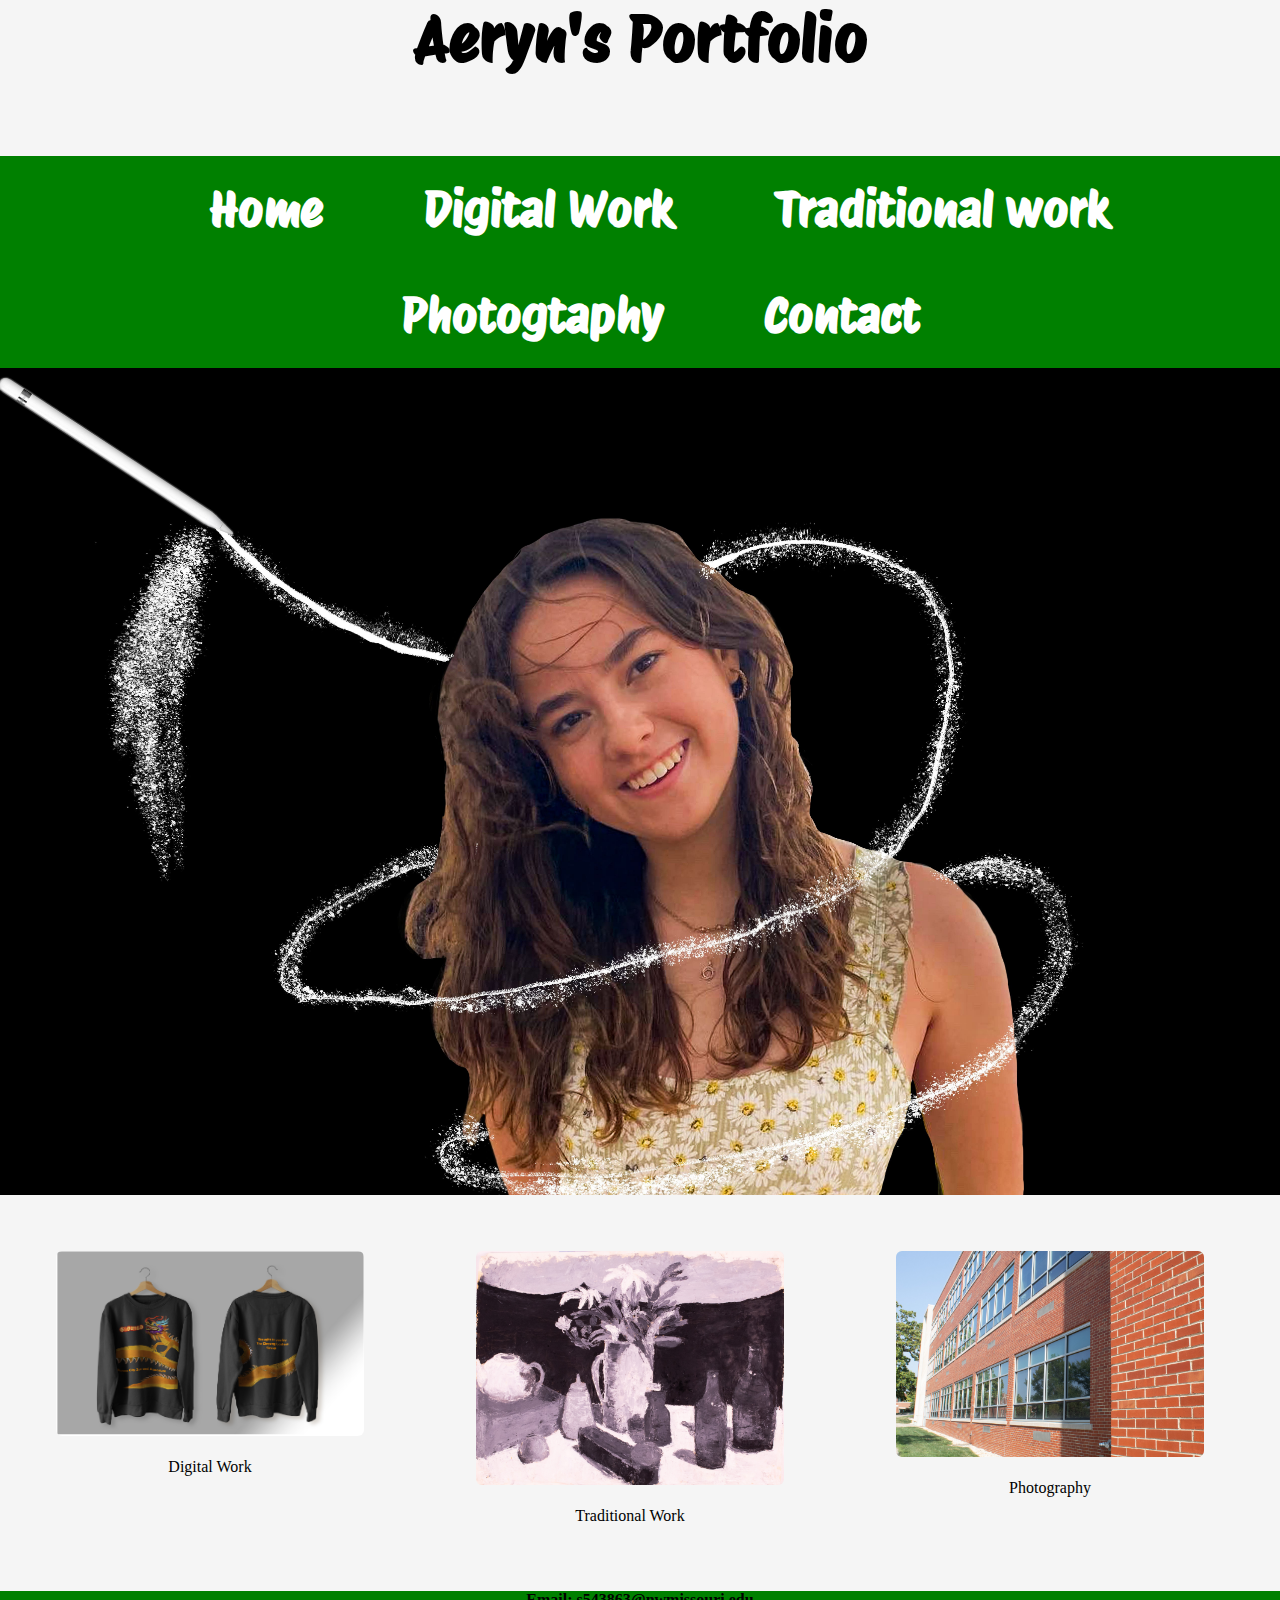
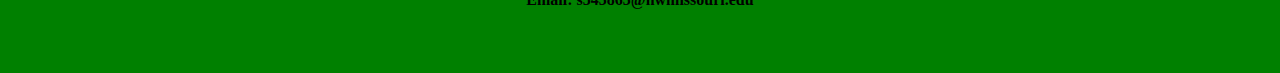
<file: index.html>
<!DOCTYPE html>
<!-- Aeryn Mitchell 
portfolio
01/25/24 -->
<html lang="en">

<head>
    <title>Aeryn's Portfolio: Template</title>
    <meta charset="utf-8">
    <link rel="stylesheet" href="css/style.css">

    <meta name="viewport" content="width=device-width, initial-scale=1.0">
    <link href="https://fonts.googleapis.com/css2?family=Protest+Riot&display=swap" rel="stylesheet">
</head>


<body>


    <div class="mobile">
        <h1>Aeryn's Portfolio</h1>
    </div>
   
        
        <header>
            <div class="mobile">
            <nav>
            <!-- main contains primary content of document -->
            <ul class="mobile">
                <li> <a href="index.html">Home </a></li>
                <li><a href="Digital.html">Digital Work</a></li>
                <li><a href="Traditional.html">Traditional work</a></li>
                <li> <a href="Photography.html">Photogtaphy </a></li>
                <li><a href="Contact.html">Contact</a></li>
            </ul>
            </nav>
             </div>
            <div class="tab-desk">
                <a href="index.html"><img src="images/mitchell_Photo-min.jpg" alt="Aeryn Mitchell Graphic"></a>
            </div>
        </header>
        <main>
            
        
                <div class="Section">
                <a  href="Digital.html"><img src="images/Capture15.PNG" alt="Glowild Dragon Desin"></a>
                <p id="photo_linktext3">Digital Work</p>
                </div>
                <div class="Section">
                <a href="Traditional.html"><img src="images/Mitchell_2d photo (2).jpg" alt="Oil Painting"></a>
                <p>Traditional Work</p>
                </div>
                <div class="Section">
                <a href="Photography.html"><img src="images/Mitchell_reflect_os (15).jpg" alt="Building Windows"></a>
                <p>Photography</p>
                </div>
        </main>
        <footer>
            <a href="mailto:s543863@nwmissouri.edu" class="link">Email: s543863@nwmissouri.edu</a>
        </footer>

</body>

</html>
</file>
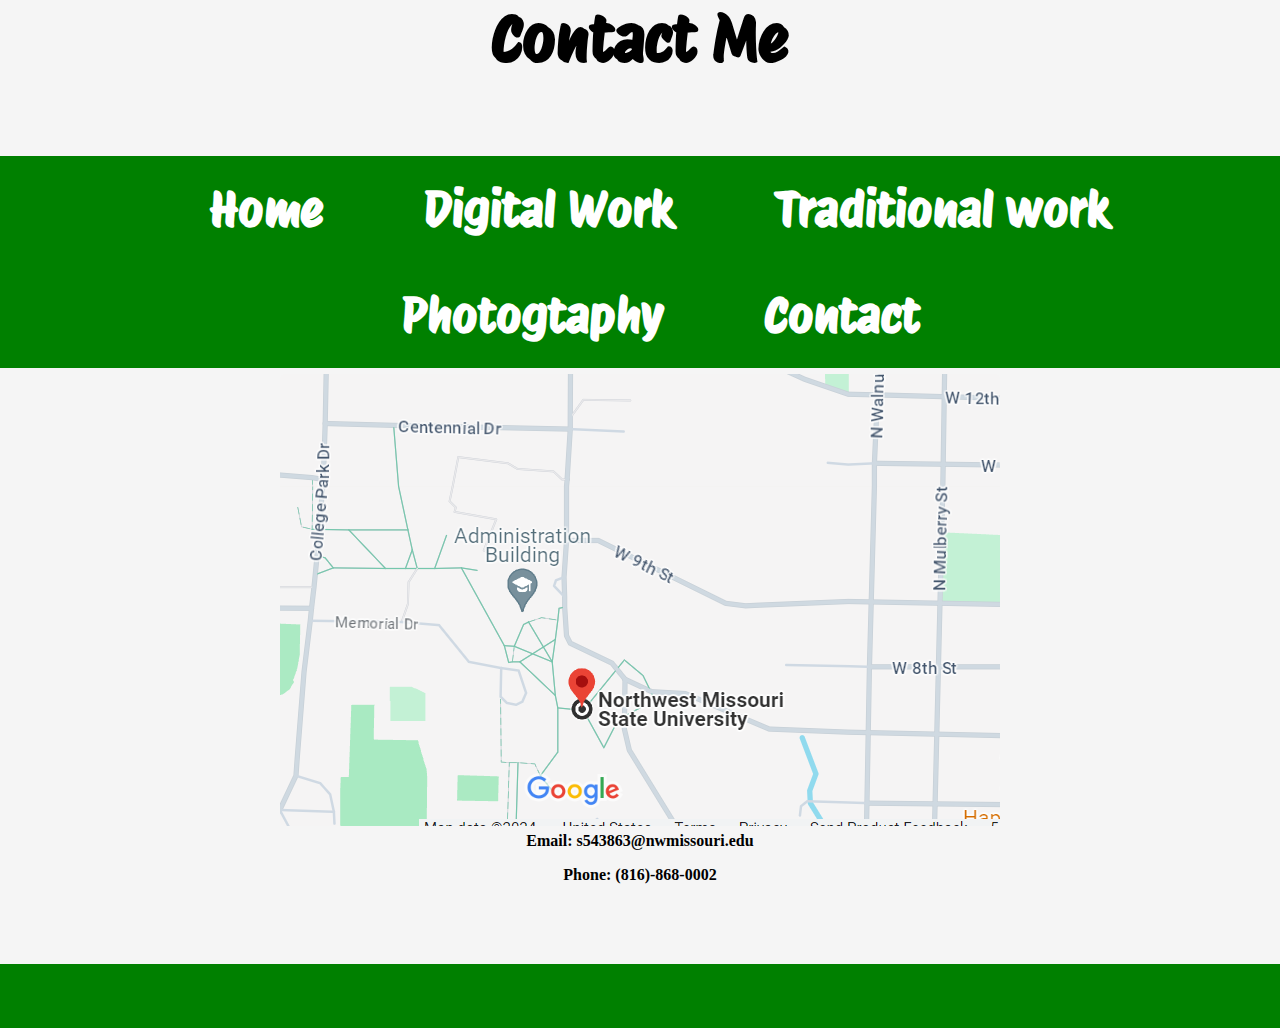
<file: Contact.html>
<!DOCTYPE html>
<!-- Aeryn Mitchell 
portfolio
01/25/24 -->
<html lang="en">
    <head>
    <title>Contactso: Template</title>
    <meta charset="utf-8">
    <link rel="stylesheet" href="css/style.css">
    <meta name="viewport" content="width=device-width, initial-scale=1.0">
    <link href="https://fonts.googleapis.com/css2?family=Protest+Riot&display=swap" rel="stylesheet">
</head>

<body>
    <div class="mobile">
        <h1>Contact Me</h1>
    </div>
<header>
    <nav>
        <div class="mobile">
            <nav>
                <!-- main contains primary content of document -->
                <ul class="mobile">
                    <li> <a href="index.html">Home </a></li>
                    <li><a href="Digital.html">Digital Work</a></li>
                    <li><a href="Traditional.html">Traditional work</a></li>
                    <li> <a href="Photography.html">Photogtaphy </a></li>
                    <li><a href="Contact.html">Contact</a></li>
                </ul>
            </nav>
        </div>
    </nav>
    </header>

        <main>
            
            <a  href="https://www.google.com/maps/dir/40.3589785,-94.883186/northwest+missouri+state+university/@40.3560337,-94.888005,16z/data=!3m1!4b1!4m9!4m8!1m1!4e1!1m5!1m1!1s0x87c05585b7bd19b1:0xfc94da964c338044!2m2!1d-94.8825243!2d40.3519854?entry=ttu"> <img id="map" src="images/Map.PNG" alt="Map of my location"><p id= "map-link">Link To My Location</p></a>
            
    
            <div id="contact-info">
                <a class="link" href="mailto:s543863@nwmissouri.edu">Email: s543863@nwmissouri.edu</a>
                <p> Phone: (816)-868-0002</p>
            </div>
            


        </main>
        <footer>


        </footer>

</body>
</html>
</file>
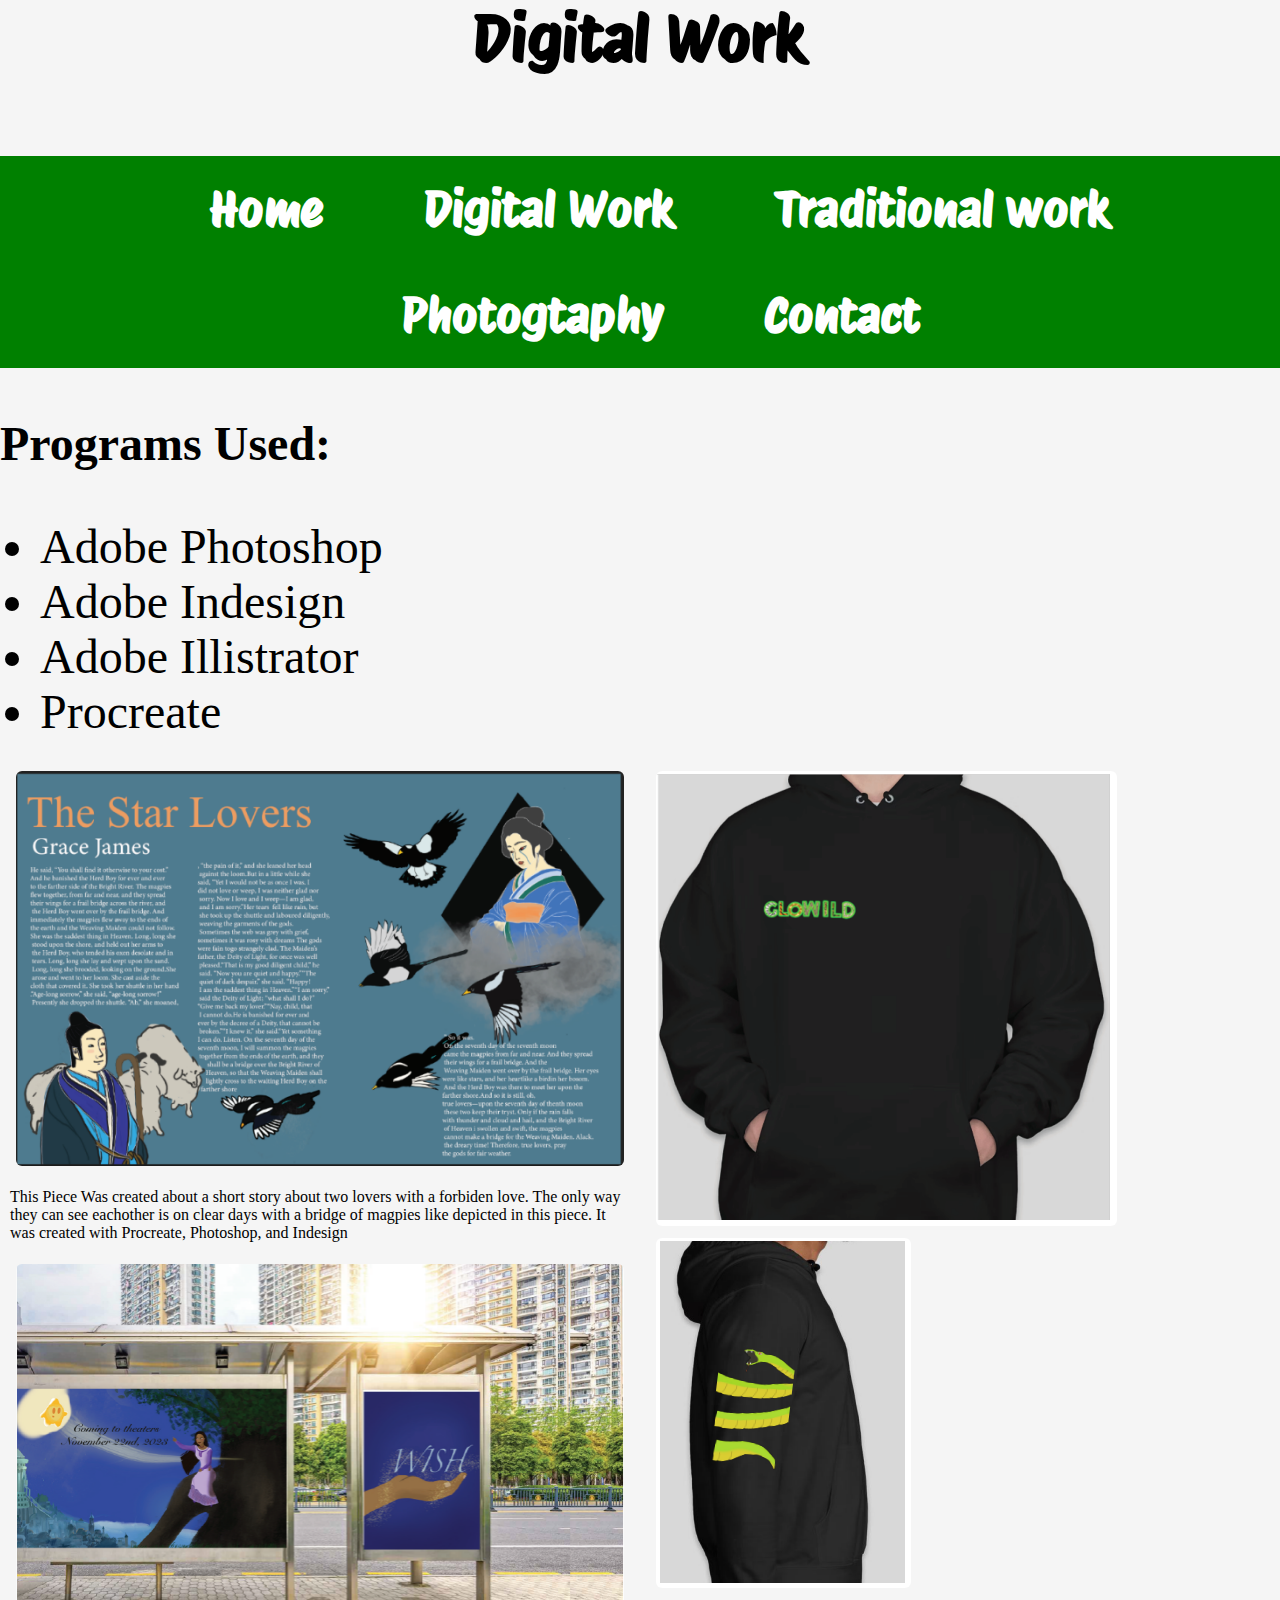
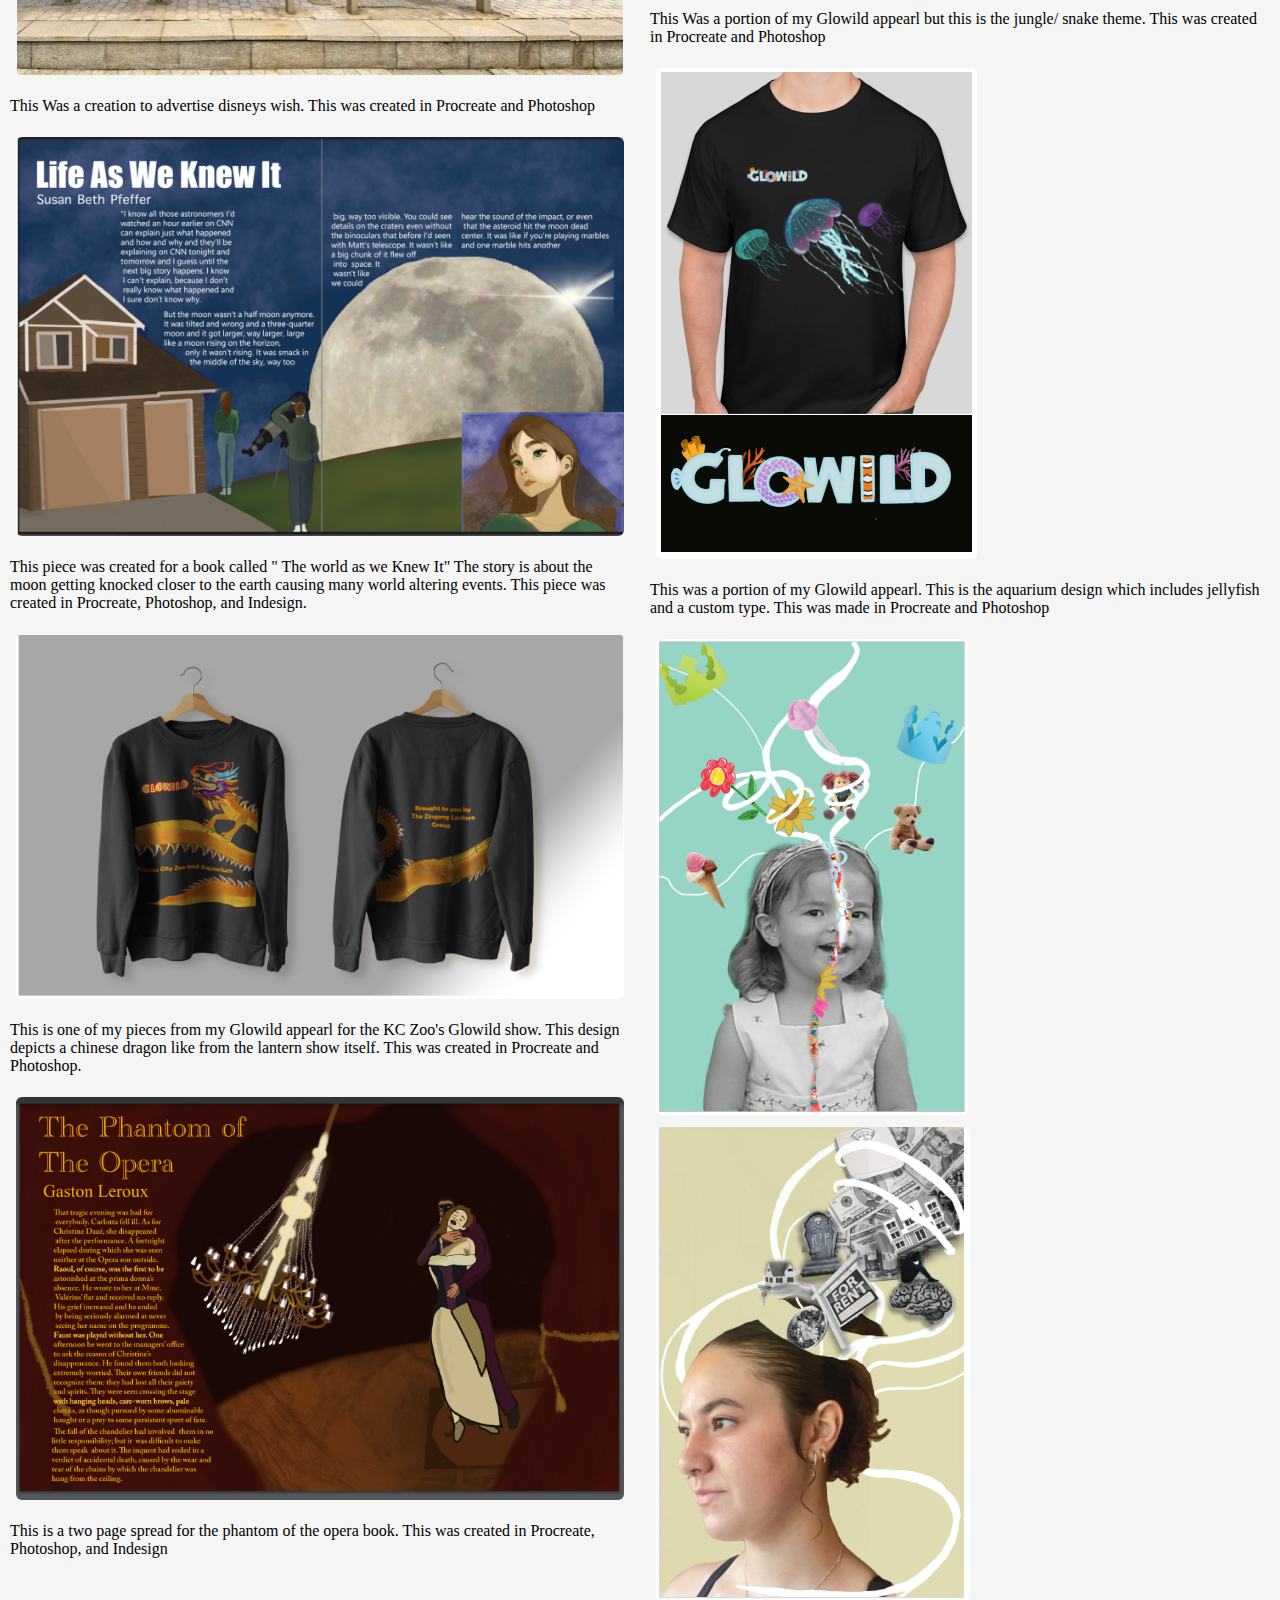
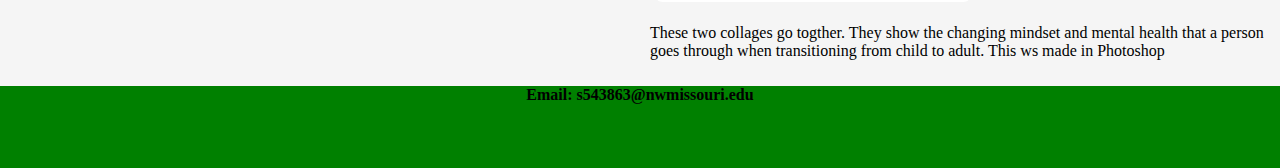
<file: Digital.html>
<!DOCTYPE html>
<!-- Aeryn Mitchell 
portfolio
01/25/24 -->
<html lang="en">
    <head> 
        <title>Digital Work: Template</title>
        <meta charset="utf-8">
        <link rel="stylesheet" href="css/style.css">
        <meta name="viewport" content="width=device-width, initial-scale=1.0">
        <link href="https://fonts.googleapis.com/css2?family=Protest+Riot&display=swap" rel="stylesheet">
    </head>
<body>
    
    <header>
        <div class="mobile">
        <h1>Digital Work</h1>
    </div>
    <div class="mobile">
     <nav>
    <!-- main contains primary content of document -->
        <ul class="mobile">
           <li> <a href="index.html">Home  </a></li>
            <li><a href="Digital.html">Digital Work</a></li>
            <li><a href="Traditional.html">Traditional work</a></li>
           <li> <a href="Photography.html">Photogtaphy </a></li>
            <li><a href="Contact.html">Contact</a></li>
        </ul>
        </nav>
    </div>
    </header>
    
    <main>
        <div><p class="action"> Programs Used:</p>
            
            <ul>
                <li> Adobe Photoshop</li>
                <li> Adobe Indesign</li>
                <li> Adobe Illistrator</li>
                <li> Procreate</li>
            </ul>
        </div>
        
         <div class="row">
        <div class="column">
        <img src= "images/Capture6.PNG" alt= "Lovers Two page spread">
        <p> This Piece Was created about a short story about two lovers with a forbiden love. The only way they can see eachother is on clear days with a bridge of magpies like depicted in this piece. It was created with Procreate, Photoshop, and Indesign </p>
         <img src= "images/Capture11.PNG" alt= "Wish Billboards">
            <p> This Was a creation to advertise disneys wish. This was created in Procreate and Photoshop</p>
        <img src= "images/Capture7.PNG" alt= "moon two page spread">
            <p> This piece was created for a book called " The world as we Knew It" The story is about the moon getting knocked closer to the earth causing many world altering events. This piece was created in Procreate, Photoshop, and Indesign.</p>
        <img src= "images/Capture15.PNG" alt= "Glowild Dragon Design">
            <p> This is one of my pieces from my Glowild appearl for the KC Zoo's Glowild show. This design depicts a chinese dragon like from the lantern show itself. This was created in Procreate and Photoshop.</p>
        <img src= "images/Capture16.PNG" alt= "Phantom Two page spread">
            <p>This is a two page spread for the phantom of the opera book. This was created in Procreate, Photoshop, and Indesign</p>
        
        </div>
            
        
        <div class="column">
            <img src= "images/Capture13.PNG" alt= "Glowild Snake Design front">
            <img src= "images/Capture12.PNG" alt= "Glowild snake Design">
            <p> This Was a portion of my Glowild appearl but this is the jungle/ snake theme. This was created in Procreate and Photoshop </p>
            <img src= "images/Capture14.PNG" alt= "Glowild Aquarium">
            <p>This was a portion of my Glowild appearl. This is the aquarium design which includes jellyfish and a custom type. This was made in Procreate and Photoshop </p>
        <img src= "images/Capture.PNG" alt= "Young Collage">
            <img src= "images/Capture2.PNG" alt= "Old Collage">
            <p> These two collages go togther. They show the changing mindset and mental health that a person goes through when transitioning from child to adult. This ws made in Photoshop</p>
        </div>
        </div>
    </main>
    <footer>
        <a href="mailto:s543863@nwmissouri.edu" class="link">Email: s543863@nwmissouri.edu</a>

    </footer>

</body>

</html>
</file>
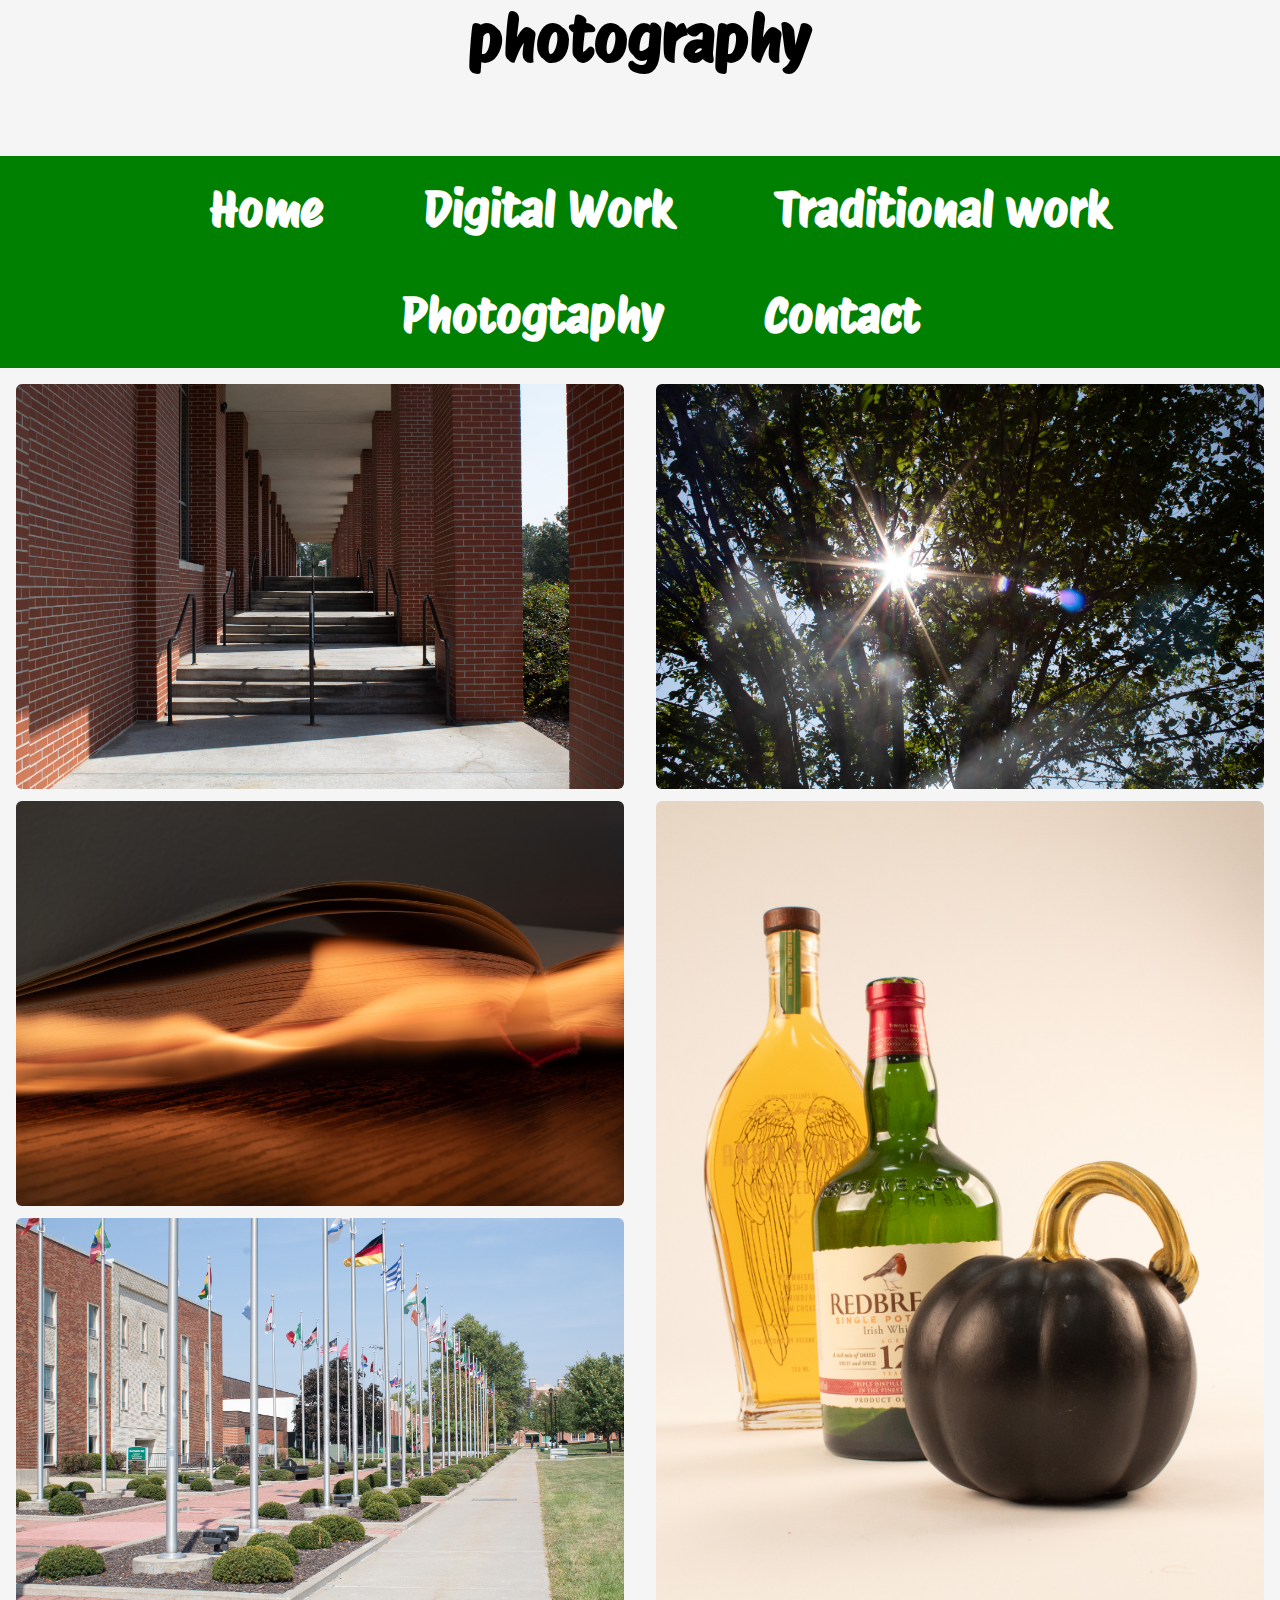
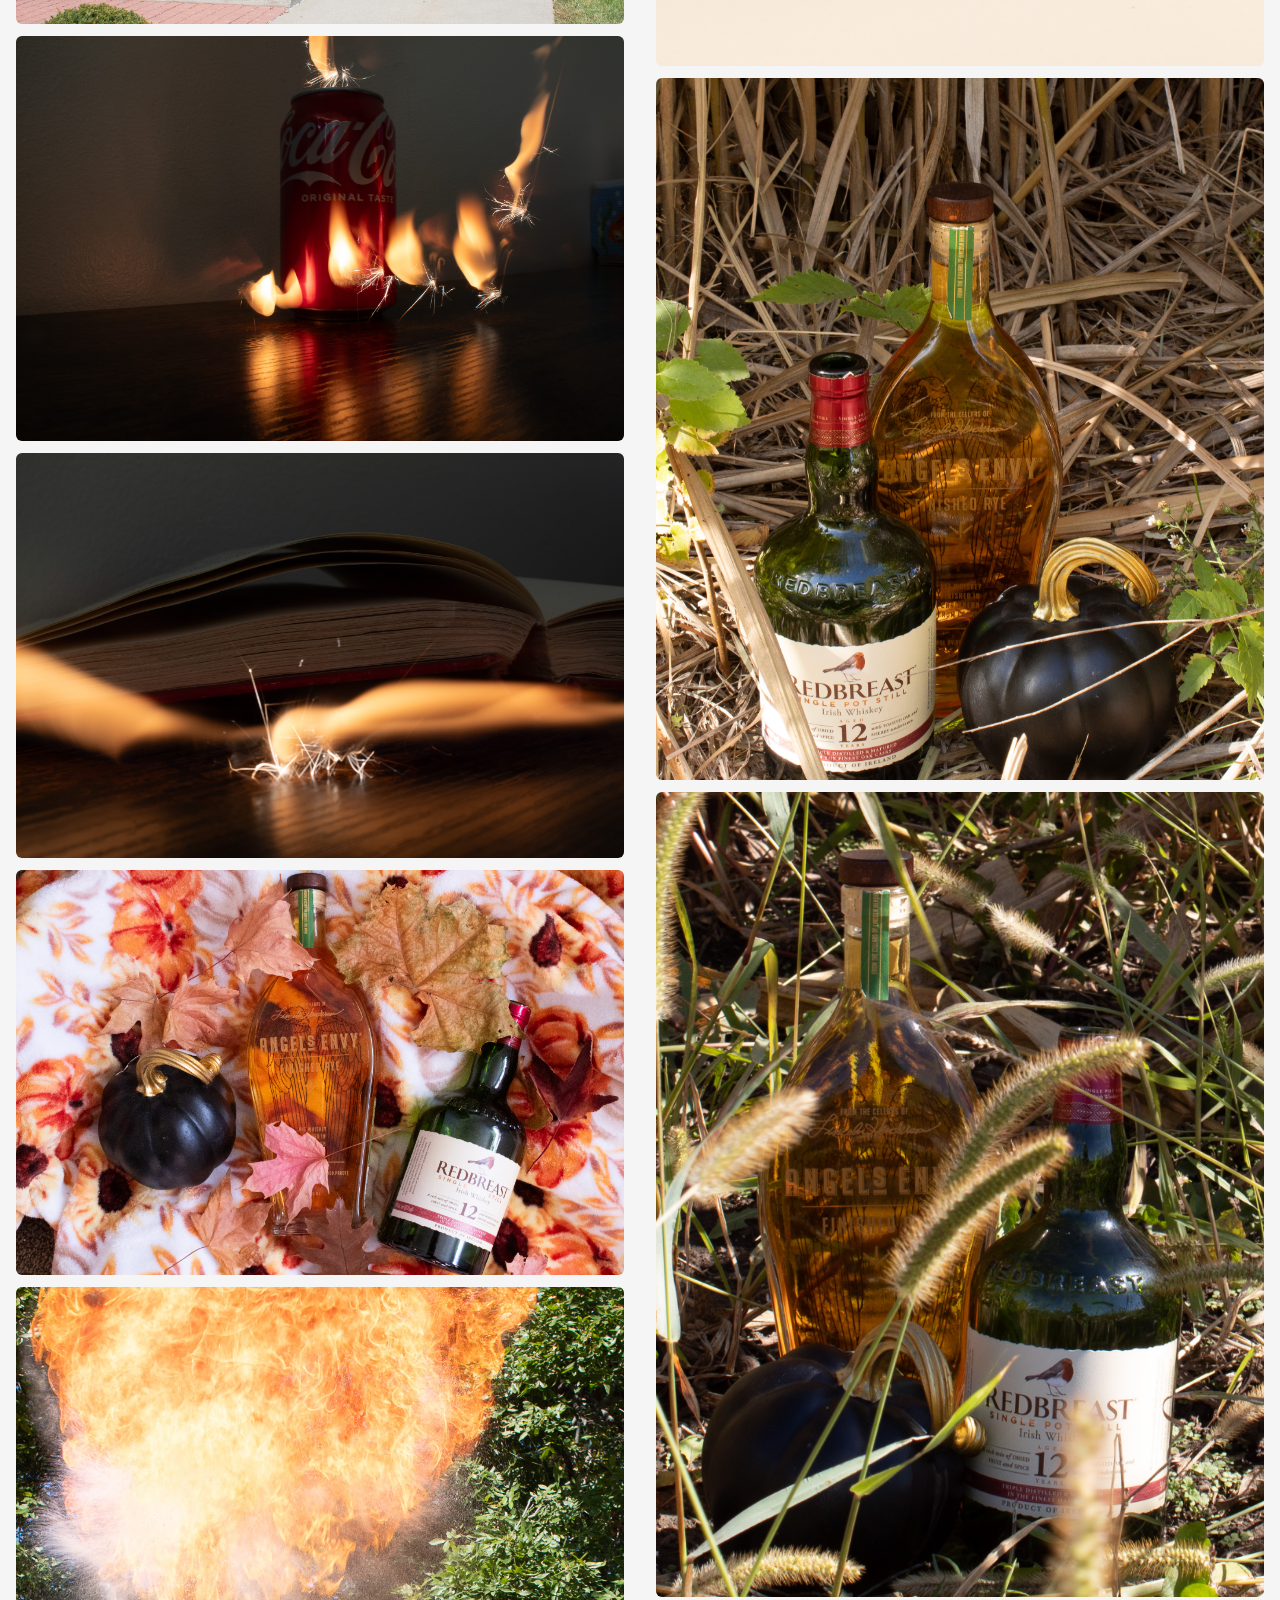
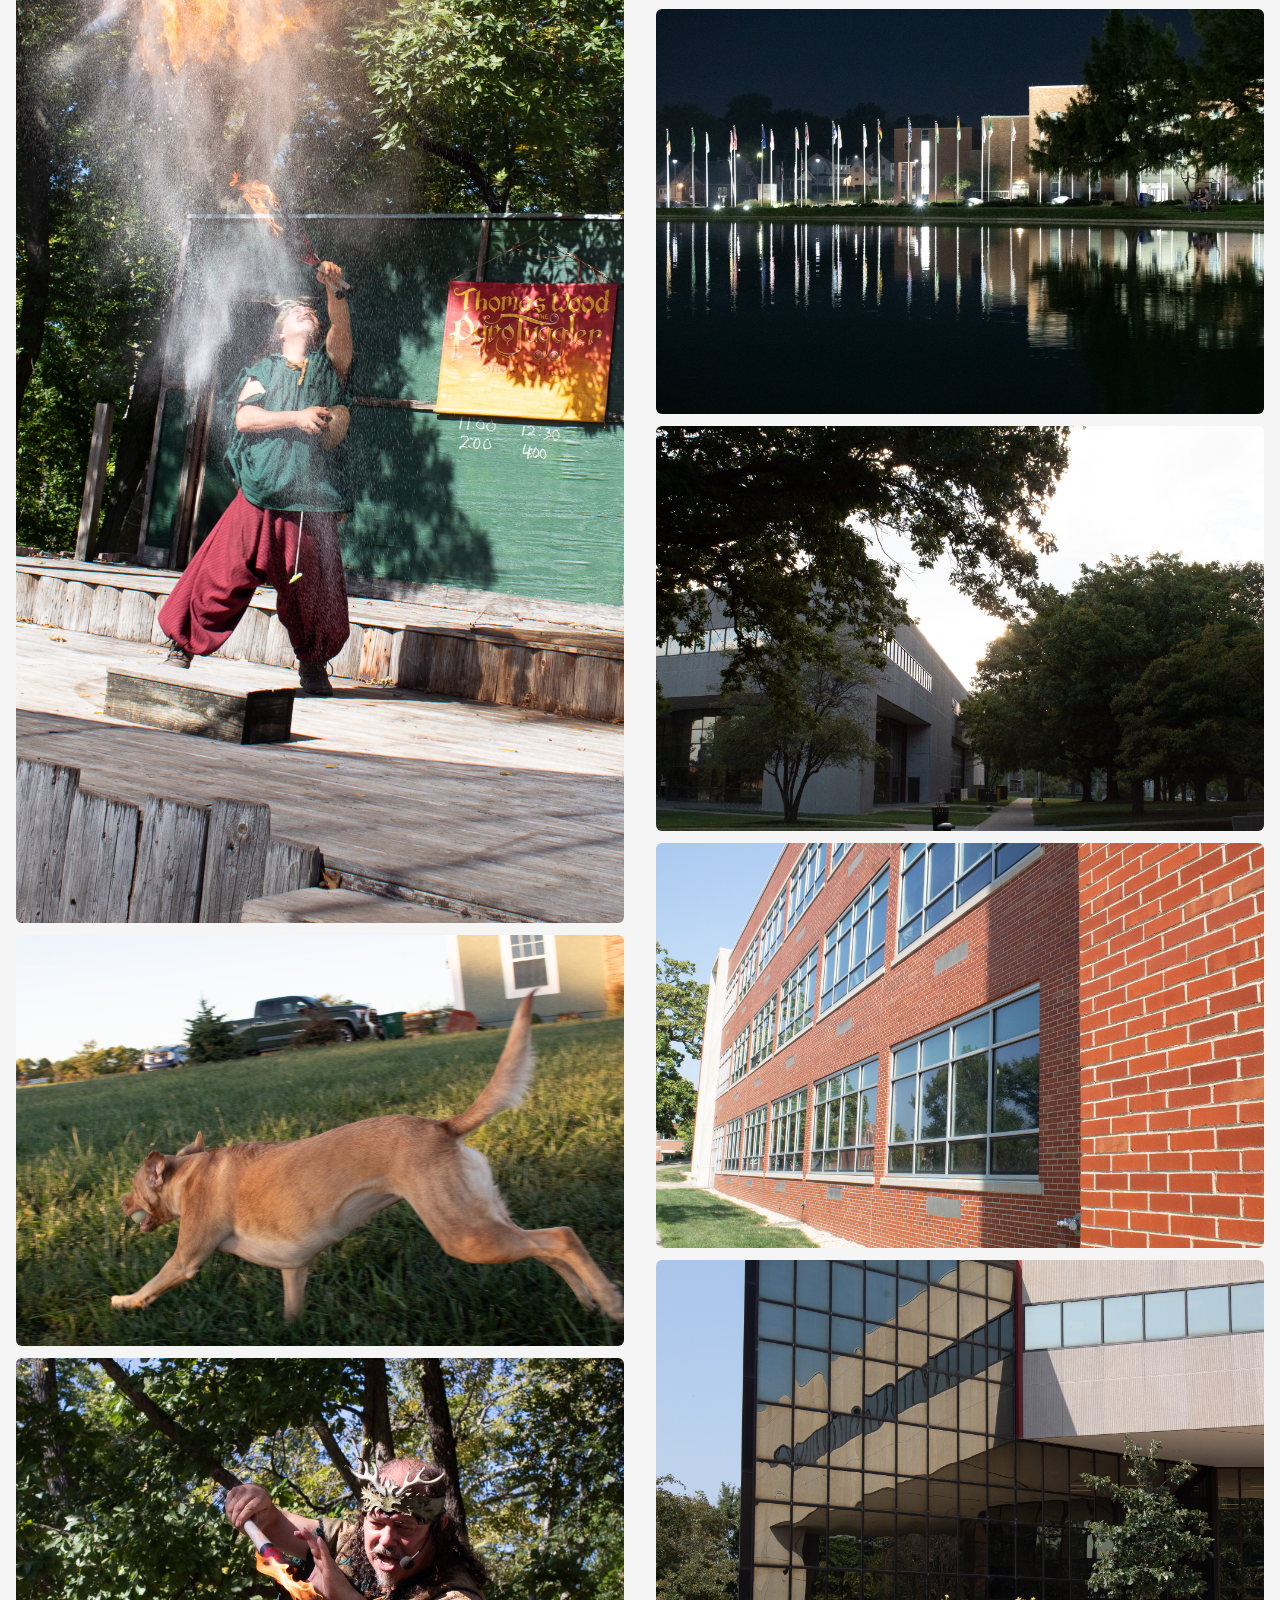
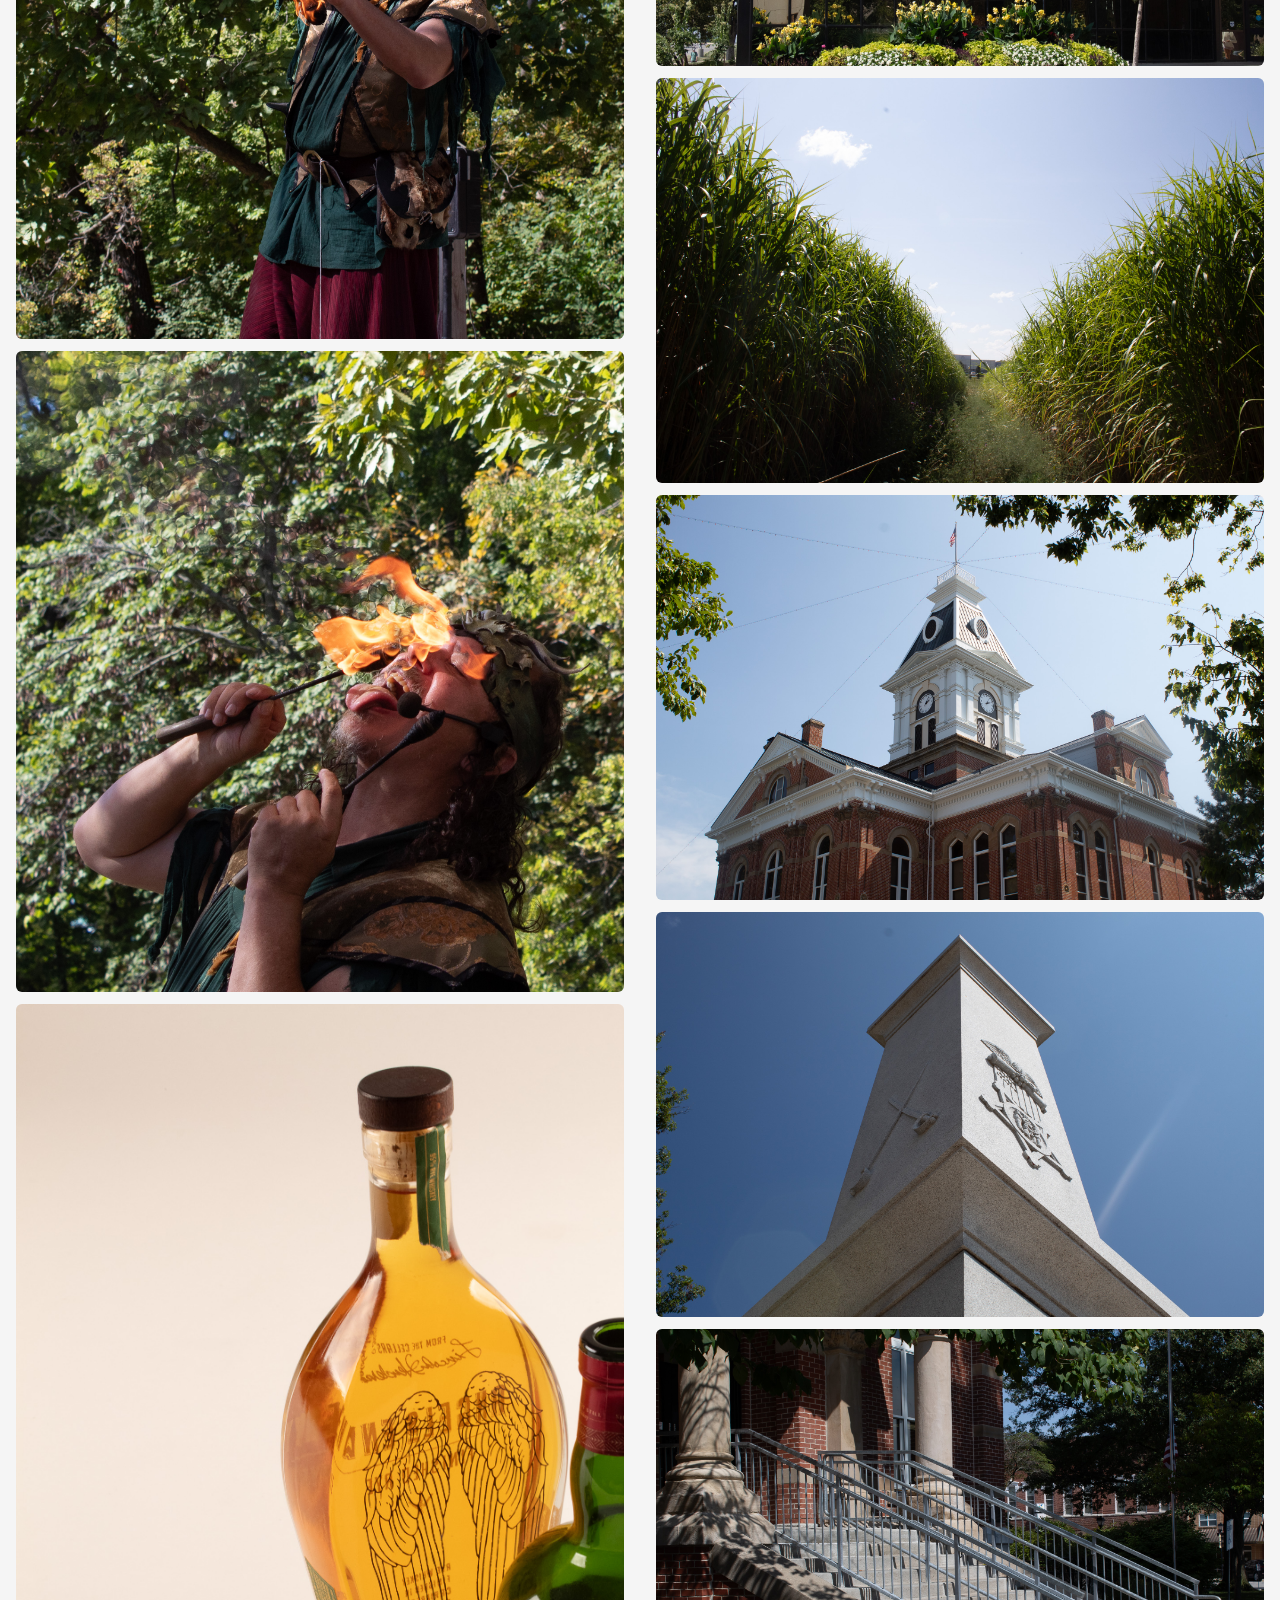
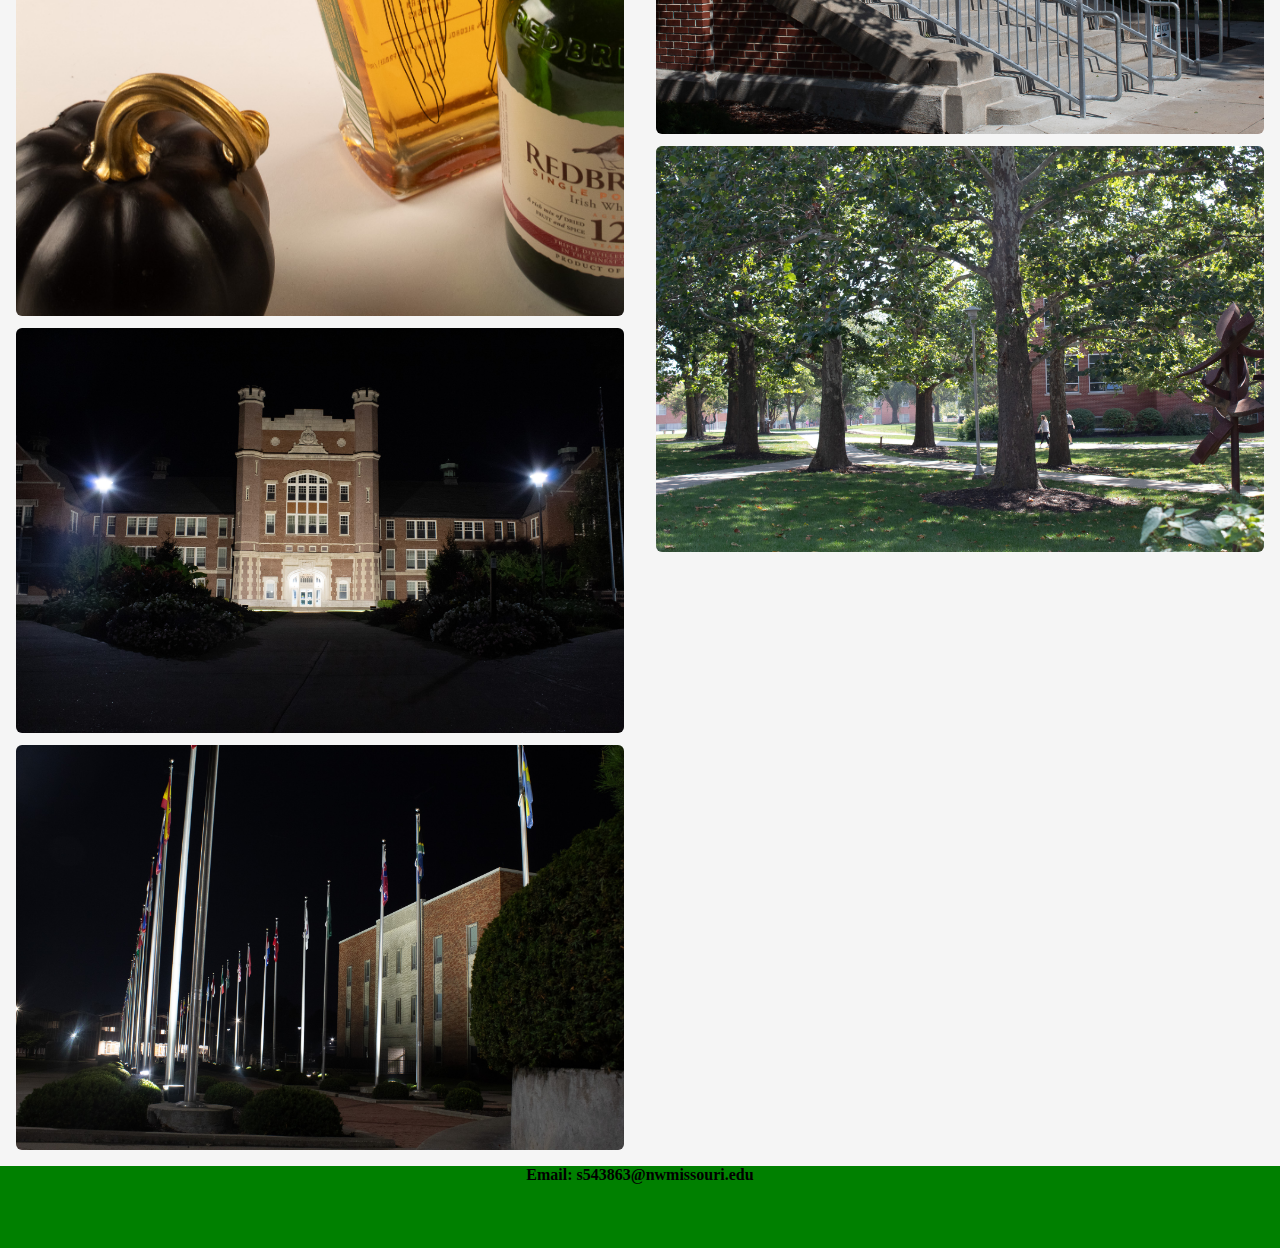
<file: Photography.html>
<!DOCTYPE html>
<!--Aeryn Mitchell 
portfolio
01/25/24 -->
<html lang="en">
<head> 
    <title>Photography: Template</title>
    <meta charset="utf-8">
    <link rel="stylesheet" href="css/style.css">
    <meta name="viewport" content="width=device-width, initial-scale=1.0">
    <link href="https://fonts.googleapis.com/css2?family=Protest+Riot&display=swap" rel="stylesheet">
    </head>
<body>
    <header>
        <div class="mobile">
    <h1>photography</h1>
</div>
    <div class="mobile">
     <nav>
    <!-- main contains primary content of document -->
        <ul class="mobile">
           <li> <a href="index.html">Home  </a></li>
            <li><a href="Digital.html">Digital Work</a></li>
            <li><a href="Traditional.html">Traditional work</a></li>
           <li> <a href="Photography.html">Photogtaphy </a></li>
            <li><a href="Contact.html">Contact</a></li>
        </ul>
        </nav>
        </div>
    </header>
    
   
    
        <main>
   <div class="row">
       <div class="column"> 
        <img src= "images/Mitchell_shadow_os%20(38).jpg" alt= "Stair Graphic">
        <img src= "images/IMG_3580.jpg" alt= "Flames on Book">
        <img src= "images/Mitchell_behind_os%20(18).jpg" alt= "flags">
        <img src= "images/Mitchell_blur%20(3).jpg" alt= "Soda Can">
        <img src= "images/Mitchell_blur%20(7).jpg" alt= "Flames on Book 2">
        <img src= "images/Mitchell_extra%20element.jpg" alt= "still life with leaves">
        <img src= "images/Mitchell_frozen.jpg" alt= "Fire spitting">
        <img src= "images/Mitchell_frozen%20(3).jpg" alt= "Running Dog">
        <img src= "images/Mitchell_frozen%20(11).jpg" alt= "Flame eater holding fire">
        <img src= "images/Mitchell_frozen%20(17).jpg" alt= "Flame Eater">
        <img src= "images/Mitchell_High%20contrast%20(2).jpg" alt= "Still Life 2">
        <img src= "images/Mitchell_into_os%20(7).jpg" alt= "Admin Building Night">
        <img src= "images/Mitchell_into_os%20(10).jpg" alt= "Flag Polls Night">
        </div>
        <div class="column" >
        <img src= "images/Mitchell_into_os%20(24).jpg" alt= "Sun Through Trees">
        <img src= "images/Mitchell_no%20shadow.jpg" alt= "Stacked Still Life">
        <img src= "images/Mitchell_outside%20(4).jpg" alt= "Still Life in Grass">
        <img src= "images/Mitchell_outside_septh%20of%20field.jpg" alt= "Still Life Behind Grass">
        <img src= "images/Mitchell_reflect_os%20(6).jpg" alt= "Flag Polls On Water">
        <img src= "images/Mitchell_reflect_os%20(8).jpg" alt= "Library">
        <img src= "images/Mitchell_reflect_os%20(15).jpg" alt= "Colden Hall">
        <img src= "images/Mitchell_reflect_os%20(18).jpg" alt= "Library Windows">
        <img src= "images/Mitchell_shadow_os%20(3).jpg" alt= "Corn Field">
        <img src= "images/Mitchell_shadow_os%20(9).jpg" alt= "Town Building">
        <img src= "images/Mitchell_shadow_os%20(12).jpg" alt= "Statue">
        <img src= "images/Mitchell_shadow_os%20(13).jpg" alt= "stairs">
        <img src= "images/Mitchell_shadow_os%20(23).jpg" alt= "Campus Trees">
       </div>
    </div>
    </main>
    
     
        

    <footer>
        <a href="mailto:s543863@nwmissouri.edu" class="link">Email: s543863@nwmissouri.edu</a>

    </footer>

</body>

</html>
</file>
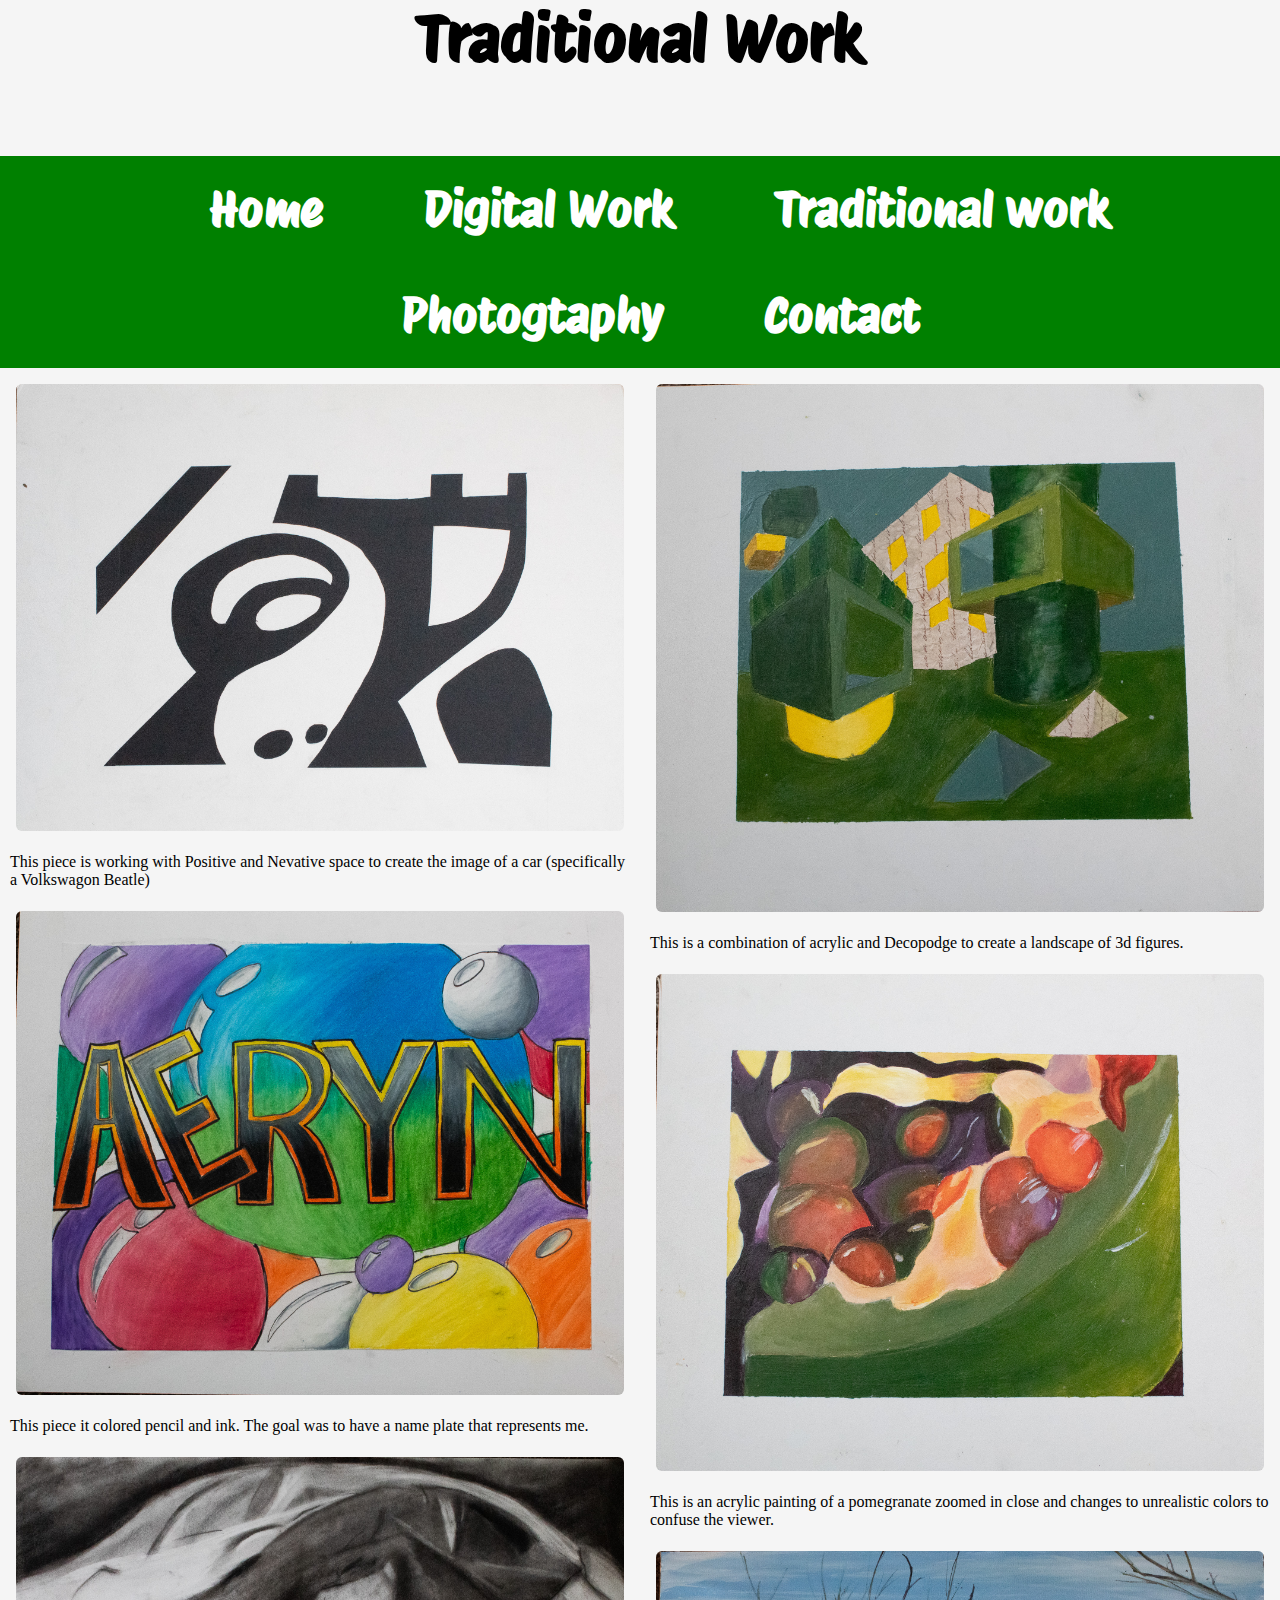
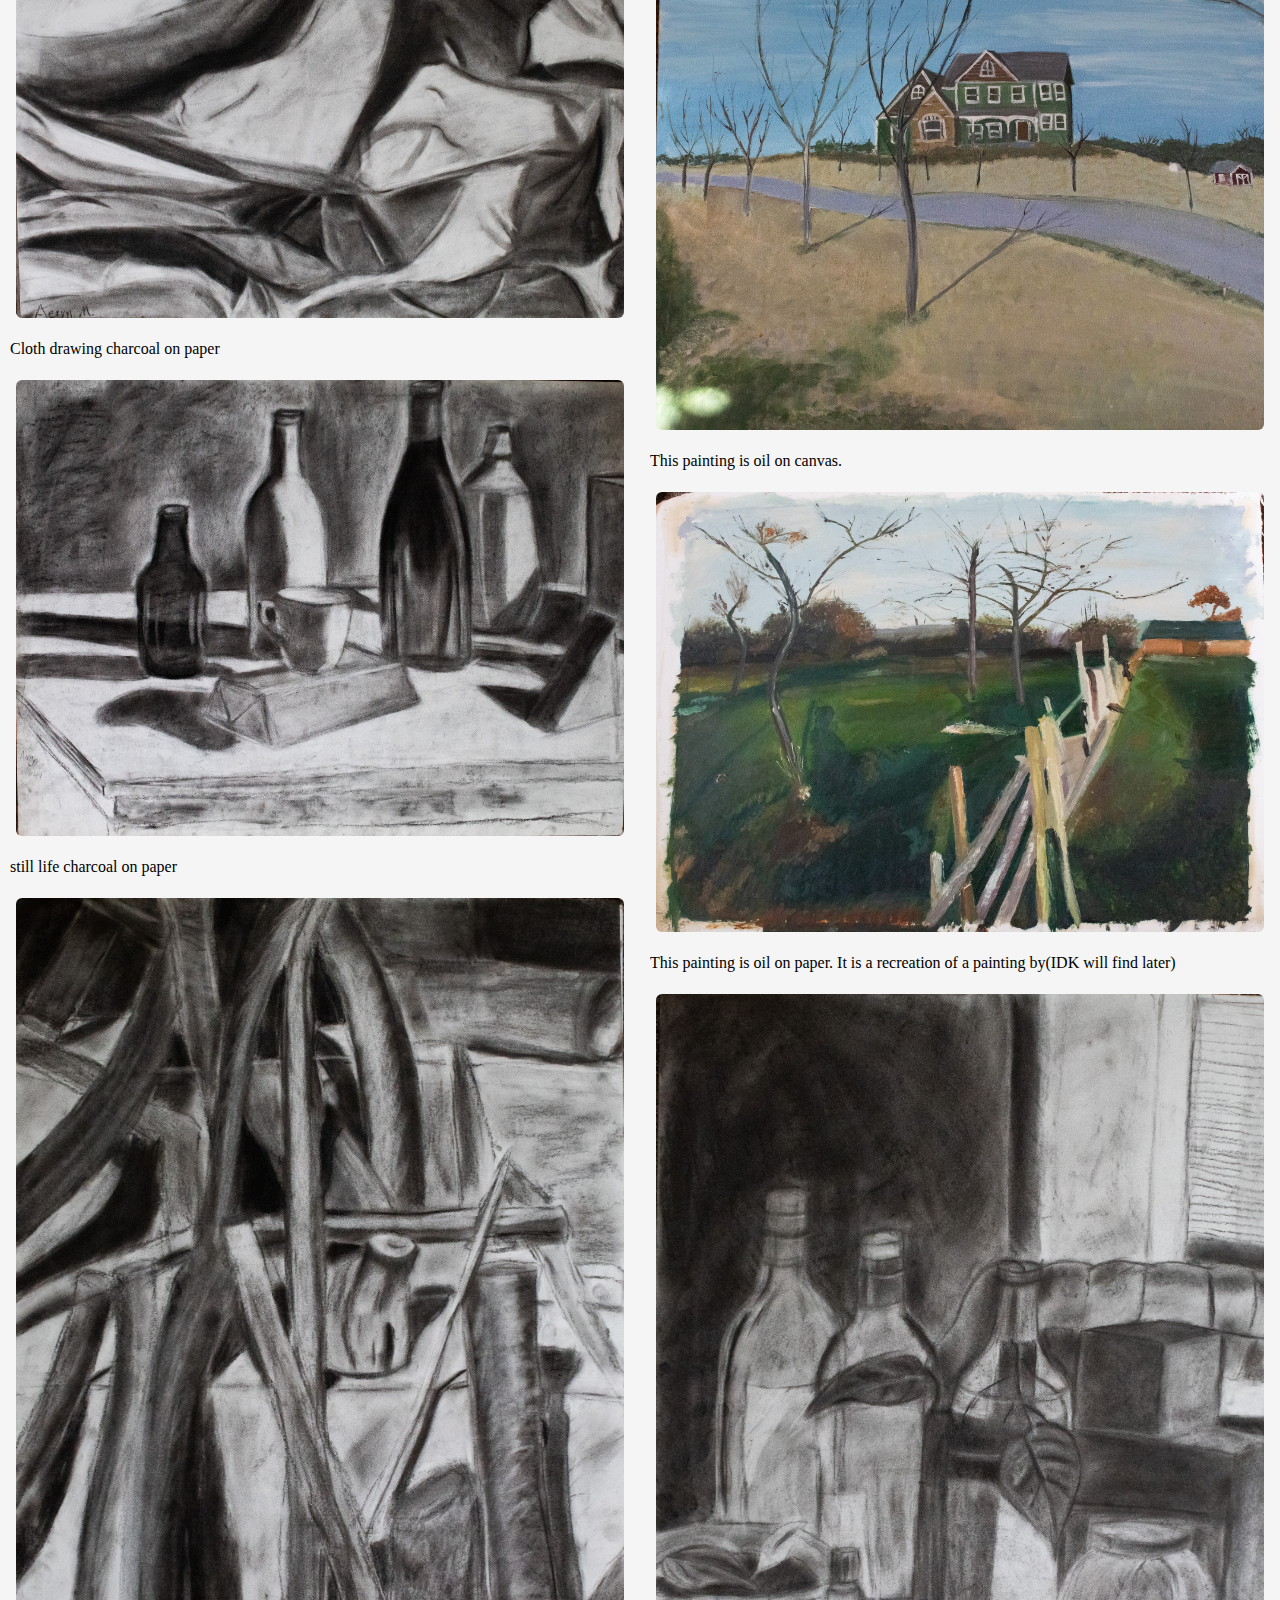
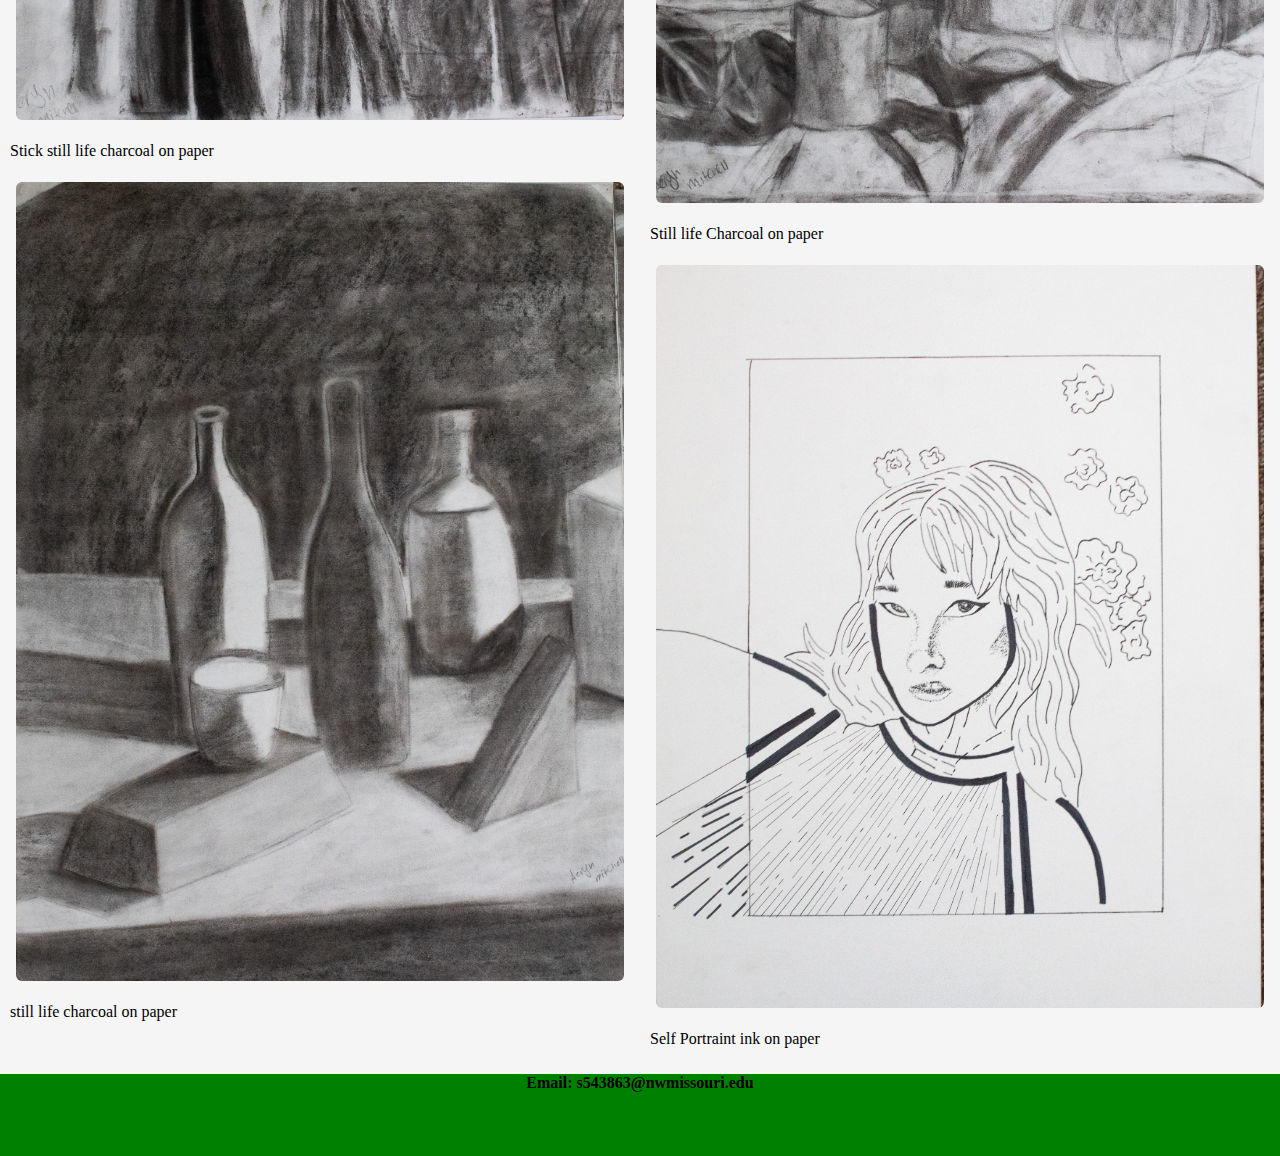
<file: Traditional.html>
<!DOCTYPE html>
<!-- Aeryn Mitchell 
portfolio
01/25/24 -->
<html lang="en">

<head>
    <title>Traditional Work: Template</title>
    <meta charset="utf-8">
    <link rel="stylesheet" href="css/style.css">
    <meta name="viewport" content="width=device-width, initial-scale=1.0">
    <link href="https://fonts.googleapis.com/css2?family=Protest+Riot&display=swap" rel="stylesheet">

</head>

<body>
<header>
    <div class="mobile">
        <h1>Traditional Work</h1>
    </div>
    
    <div class="mobile">
    <nav>
        <!-- main contains primary content of document -->
        <ul class="mobile">
            <li> <a href="index.html">Home </a></li>
            <li><a href="Digital.html">Digital Work</a></li>
            <li><a href="Traditional.html">Traditional work</a></li>
            <li> <a href="Photography.html">Photogtaphy </a></li>
            <li><a href="Contact.html">Contact</a></li>
        </ul>
    </nav>
    </div>
    </header>


<main>
    <div class="row">
        <div class="column">
            <img src="images/IMG_3792.jpg" alt="bug cut out">
            <p>This piece is working with Positive and Nevative space to create the image of a car (specifically a Volkswagon Beatle)</p>
            <img src="images/IMG_3793.jpg" alt="Name Plate">
            <p> This piece it colored pencil and ink. The goal was to have a name plate that represents me.</p>
            <img src="images/IMG_3777.jpg" alt="Cloth">
            <p>Cloth drawing charcoal on paper</p>
            <img src="images/IMG_3778.jpg" alt="Recreation">
            <p>still life charcoal on paper</p>
            <img src="images/IMG_3780.jpg" alt="Sticks">
            <p> Stick still life charcoal on paper</p>
            <img src="images/IMG_3786.jpg" alt="still life">
            <p>still life charcoal on paper</p>
            
        </div>


        <div class="column">
            <img src="images/IMG_3794.jpg" alt=" 3D shape landscape">
            <p> This is a combination of acrylic and Decopodge to create a landscape of 3d figures.</p>
            <img src="images/IMG_3795.jpg" alt="Colorful Pom">
            <p> This is an acrylic painting of a pomegranate zoomed in close and changes to unrealistic colors to confuse the viewer.</p>
            <img src="images/IMG_3770.jpg" alt="House">
            <p>This painting is oil on canvas. </p>
            <img src="images/IMG_3775.jpg" alt="Recreation">
            <p>This painting is oil on paper. It is a recreation of a painting by(IDK will find later)</p>
            <img src="images/IMG_3776.jpg" alt=" Final Still life">
            <p>Still life Charcoal on paper</p>
            <img src="images/IMG_3791.jpg" alt="Self-portrait">
            <p> Self Portraint ink on paper </p>
        </div>
    </div>

</main>
<footer>
<a href="mailto:s543863@nwmissouri.edu" class="link">Email: s543863@nwmissouri.edu</a>
</footer>

</body>

</html>
</file>
<file: css/style.css>
/* Name: Aeryn Mitchell
Date: 02/08/24
File Name:style.css */
body, header, nav, main, footer, img, h1, h3{
    margin: 0;
    padding: 0;
    border: 0;
    border: 0;
    max-width: 100%;
    display: block; 
}
head{
    margin: 0em;
    padding: 0em;
    border: 0em;
   
}


img{
    max-width: 100%;
    max-height: 50%;

    display: block;
}
Body{
    margin: 0em;
    padding: 0em;
    border: 0em;
}

main{
     margin: 0em;
    padding: 0em;
    border: 0em;
}

main img{
    border-radius: 12px;
    padding: 6px;
    
}

div{
     margin: 0em;
    padding: 0em;
    border: 0em;
}
/*style rules for nav*/

nav{
     margin: 5em 3em 0 0;
    padding: 0em;
    border: 0em;
    float: center; 
    
    width: 100%;
    text-align: center;
}

nav ul{
    list-style-type:none;
    margin:0;
   
    background-color: green;
}

nav li{
    display: inline-block;
    font-size: 1.5em; 
    font-family: protest riot, sans-serif;
    font-weight: bold;
    background-color: green;
    max-width: 100%;
    
}
nav li a:hover{
   background-color:black;
}
nav li a{
    display:block;
    color: #fff;
    text-align: center;
    padding: 0.5em 1em;
    text-decoration: none;
    background-color: green;
}
/* Style rules for contact page */


#map {
   margin-left: auto;
   margin-right: auto;
   display: block;
}

.content{
    font-style: normal;
    font-family: sans-serif;
    padding-top: 50%;
    padding-right: 10em;
}

#contact-info {
    width: 100%;
margin: auto;
text-align: center; 
color: black;
font-weight:bold;
font-style: normal;
padding-bottom: 5%;
clear: left;
text-decoration: none; 
color: black;
    
}

h1{
    font-size: 10em;
    color: black;
    margin-top: 20%;
    text-align: center;
    font-family: protest riot, sans-serif;``
    width: 80%;
    margin: auto;
}
.mobile h1 {
    font-size: 4em;
}

h2{
    text-align: center;
    font-size: 5em;
}

.action{
    color: black;
    font-size: 3em;
    font-weight: bold;
    
}
.Section{
     max-width: 25%;
   Border-radius: 6px;
   float: left;
    Margin:50px;
    text-align: center;
    text-decoration: bold;
    
}
.Section:hover{
    background-color: gray;
}
/*style rules for tab-desk top*/


Main a {
    float:center;
}
/*style rules for mobile elements*/

.mobile {
    display: block;
    max-width: 100%;
}

.mobile ul {
    text-align: center;
    display: block;
}
.moble a {
    color: black;
    font-weight:bold;
    font-style: normal;
    display: inline-block;
    padding-left: 10em;
    padding-bottom: 30%;
    font direction: none;
    
}

/* style rules for gmail link*/

.link {
    text-decoration: none; 
    color: black;
    
}

.link:focus {
    color: black;
}

.link:hover {
    color:grey;
}


div li{
    font-size: 3em;
}
*{
    box-sizing: border-box;
}
/*style for two columns */
.column {
  float: left;
  width: 50%;
  Padding: 10px;
}
/* Clear floats after the columns */
.row:after {
  content: "";
  display: table;
  clear: both;
}
/*Rules for my footer */
footer { 
width: 100%;
margin: auto;
text-align: center; 
color: black;
font-weight:bold;
font-style: normal;
padding-bottom: 5%;
Background-color: green;
clear: left;
}

/* Media Query for Large Desktop Viewport */
@media screen and (min-width: 1921px) {
     body {
        background-image: linear-gradient(grey, white)
    }
}
/* Media Query for Desktop Viewport */
@media screen and (min-width: 768px) {
     body { 
         background-color:whitesmoke;
    }
    #map-link {
        display: none;
    }
}


/* Media Query for mobile Viewport */
@media screen and (max-width: 480px) {
     body {
         background-color:antiquewhite; 
    }
    
    .tab-desk{
        display: none;
    }
    
 .column {
     clear:left;
         
}
    .Section {
        clear:left;
    }
    #map{
        display:none ;
    }
    #map-link {
        text-align: center;
    }
}
</file>
